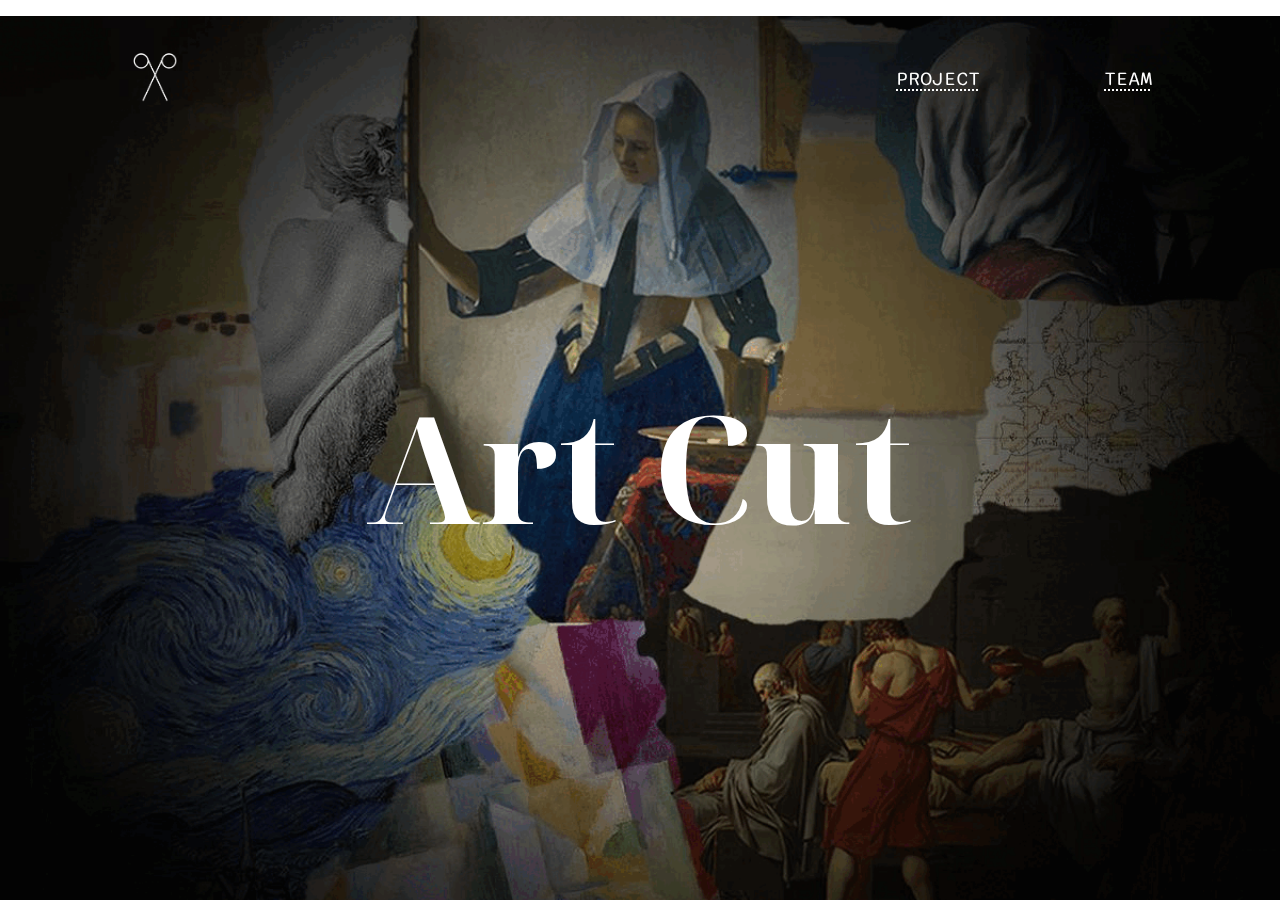
<file: index.html>
<!DOCTYPE html>
<html lang="en">
<head>
    <meta charset="UTF-8">
    <meta http-equiv="X-UA-Compatible" content="IE=edge">
    <meta name="viewport" content="width=device-width, initial-scale=1.0">

    <link href="https://fonts.googleapis.com/css2?family=Montserrat:wght@100;200;300;500;700;900&&family=Sono:wght@200;400;500;700;800&family=Noto+Serif+Display:ital,wght@0,400;0,500;0,600;0,700;0,800;0,900;1,400;1,500;1,600;1,700;1,800;1,900&display=swap" rel="stylesheet">
    <title>Art Cut Homepage</title>
    <link rel="stylesheet" href="indexstyle.css"></link>

    <!--favicon-->
    <link rel="apple-touch-icon" sizes="180x180" href="./img/favicon/apple-touch-icon.png">
    <link rel="icon" type="image/png" sizes="32x32" href="./img/favicon/favicon-32x32.png">
    <link rel="icon" type="image/png" sizes="16x16" href="./img/favicon/favicon-16x16.png">
    <link rel="manifest" href="./img/favicon/site.webmanifest">
    <link rel="mask-icon" href="./img/favicon/safari-pinned-tab.svg" color="#000000">
    <meta name="msapplication-TileColor" content="#000000">
    <meta name="theme-color" content="#ffffff">
</head>
<body>
    <div class="container">

        <div class="nav-container">
            <nav>
              <div class="logo"><a href="#homepage"><img src="./img/newlogo.png" width="55px" height="auto"/></a></div>
              <ul>
                <li><a href="#project">Project</a></li>
                <li><a href="#team">Team</a></li>
              </ul>
            </nav>
          </div>
        <section id="homepage">
            <h1>Art Cut</h1>
        </section>

        <section id="project">
            <h2>Project</h2>
            <div id="description">
            <p>This website was created by Francesca Borriello, Lorenza Pierucci and Laura Travaglini as part of their final project for the Digital Pubishing and Electronic Storytelling course at the University of Bologna (academic year 2021/2022).</p>
            <p>The main objective of the project was to analyse topics related to the field of art, making use of linked open datablablabla</p>
            <p id="portal"><a href="./project2.html">Visit the Project</a></p>
            </div>

        </section>

        <section id="team">
            <h2>Team</h2>

            <div class="team">

                <div class="person">
                    <div class="scissor"><img src="./img/forbice.png"/></div>
                    <div class="name">Francesca Borriello</div>
                    <div class="description">Master's Degree student of DHDK at the University of Bologna. Graduated in Humanities.</div>
                    <div class="role">data collection</div>
                    <div class="role">data cleaning</div>
                    <div class="role">data manipulation</div>
                    <div class="role">data analysis</div>
                </div>

                <div class="person">
                    <div class="scissor"><img src="./img/forbice.png"/></div>
                    <div class="name">Lorenza Pierucci</div>
                    <div class="description">Master's Degree student of DHDK at the University of Bologna. Graduated in Cultural Heritage.</div>
                    <div class="role">data collection</div>
                    <div class="role">data cleaning</div>
                    <div class="role">data analysis</div>
                    <div class="role">data visualization</div>
                </div>

                <div class="person">
                    <div class="scissor"><img src="./img/forbice.png"/></div>
                    <div class="name">Laura Travaglini</div>
                    <div class="description">Master's Degree student of DHDK at the University of Bologna. Graduated in Humanities.</div>
                    <div class="role">data collection</div>
                    <div class="role">web development</div>
                    <div class="role">storytelling</div>
                    <div class="role">graphics</div>
                </div>
        
            </div>
        </section>
    </div>

</body>
</html>
</file>
<file: indexstyle.css>
* {
    margin: 0;
    padding: 0;
    -webkit-box-sizing: border-box;
            box-sizing: border-box;
}


/* Style Nav */
a {
    text-decoration: none;
    color: white;
    padding-bottom: 10%;
    text-decoration: underline dotted;
    text-underline-position: under;
}

a:hover {
    display: inline;
    text-decoration: underline !important;
}

.nav-container {
    background: transparent;
    position: -webkit-sticky;
    position: sticky;
    top: 0;
    z-index: 2;
  }
  
nav {
    width: 80%;
    margin: auto;
    min-height: 10vh;
    padding: 3rem 0rem;
    display: -webkit-box;
    display: -ms-flexbox;
    display: flex;
    -webkit-box-pack: justify;
        -ms-flex-pack: justify;
            justify-content: space-between;
    -webkit-box-align: center;
        -ms-flex-align: center;
            align-items: center;
  }
  
nav ul {
    display: -webkit-box;
    display: -ms-flexbox;
    display: flex;
    -webkit-box-pack: justify;
        -ms-flex-pack: justify;
            justify-content: space-between;
    -webkit-box-flex: 1;
        -ms-flex: 1;
            flex: 1;
    list-style: none;
    text-transform: uppercase;
}

.logo {
    -webkit-box-flex: 3;
    -ms-flex: 3;
        flex: 3;
    position: relative;
    filter: invert(1);
}

/* Style Body */

section {
    height: 100vh;
    display: flex;
    justify-content: center;
    align-items: center;
    scroll-snap-align: start;
    background-color: black;
    position: relative;
}


.container {
    scroll-snap-type: y mandatory;
    overflow-y: scroll;
    height: 100vh;
}


h1 {
    font-family: 'Noto Serif Display', serif;
    color: white;
    font-size: 150px;
    position: absolute;
    top: 50%;
    left: 50%;
    transform: translate(-50%, -50%);
}

#homepage {
    background-image: url("./img/homepage.gif");
    background-size: cover;
    background-position-y: center;
}


body {
    color: white;
    font-family: 'Sono', sans-serif;
    font-size: 20px;
}

p {
    position: absolute;
    top: 90%;
    left: 50%;
    transform: translate(-50%, -90%);
    text-align: center;
}

h2 {
    font-family: 'Noto Serif Display', serif;
    color: white;
    font-size: 40px;
    position: absolute;
    top: 25%;
    left: 17%;
    transform: translate(-17%, -25%);
}

#description {
    position: absolute;
    width: 70%;
    top: 65% !important;
    left: 50% !important;
    transform: translate(-50%, -65%) !important;
}

#description p {
    position: relative;
    text-align: justify !important;
}

#portal {
    position: absolute !important;
    top: 170% !important;
    left: 50% !important;
    transform: translate(-50%, -170%) !important;
    text-decoration: underline dotted;
    text-underline-position: under;
    font-family: "Sono", sans-serif;
    text-transform: uppercase;
    font-size: 30px;
}

#portal:hover {
    text-decoration: underline !important;
}

/* team */

.team {
    display: block;
    width: 80%;
    margin-left: 11%;
    align-content:space-between;
    position: relative;
    top: 10%;
}
  
.person {
    display:inline-block;
    text-align: justify;
    width: 25%;
    height: 75%;
    margin-right: 40px;
    position: relative;
    top: 0;
    border: dotted white;
    padding: 2%;
  }


.name {
  font-family: 'Noto Serif Display', serif;
  font-size: 22px;
  margin:0;
  text-align: right;
}

  .description {
  font-family: 'Sono', sans-serif;
  font-size: 14px;
  margin-top:10px;
  margin-bottom:15px;
  line-height: 1.6;
  
  }

.role {
  font-family: 'Sono', sans-serif;
  font-size: 12px;
  margin:0;
  margin-bottom: 3px;
  text-transform: uppercase;
}

.scissor img {
    position: absolute;
    left: -30%;
    top: -10%;
    z-index: 2;
    height: 300px;
    width: auto;
}
</file>
